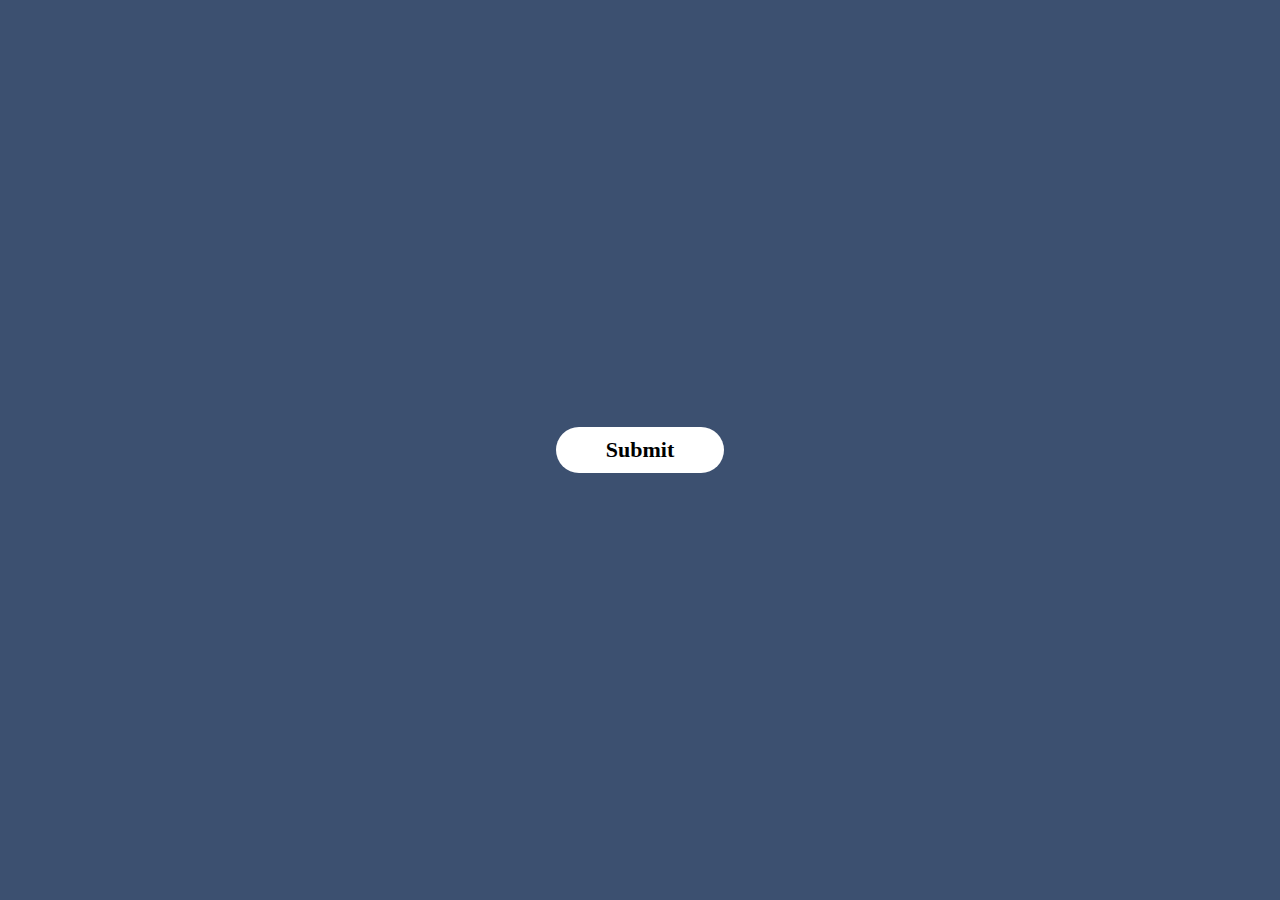
<file: POPUP_design.html>
<!DOCTYPE html>
<html lang="en">
<head>
    <meta charset="UTF-8">
    <meta name="viewport" content="width=device-width, initial-scale=1.0">
    <title>POP up</title>
    <style>
        *{
            margin: 0;
            padding: 0;
            box-sizing: border-box;
            user-select: none;
        }
        .container{
            width: 100%;
            height: 100vh;
            background: #3c5070;
            display: flex;
            align-items: center;
            justify-content: center;
        }
        .btn{
            padding: 10px 50px;
            background: #fff;
            border: 0;
            outline: none;
            cursor: pointer;
            font-size: 22px;
            font-weight: 600;
            border-radius: 30px;
            font-family: 'Segoe UI';
            transition: all 0.6s;
        }
        img{
            border-radius: 50%;
            width: 80px;
            height: 80px;
            border: 3px solid gray;
        }
        h2, p{
            color: #111;
            font-family: 'Gill Sans', 'Gill Sans MT', Calibri, 'Trebuchet MS', sans-serif;
        }
        h2{
            padding: 15px;
            font-size: 36px;
        }
        p{
            margin-top: 1rem;
            font-size: larger;
        }
        .popup{
            width: 400px;
            height: 290px;
            background: #fff;
            border-radius: 6px;
            position: absolute;
            top: -30%;
            left: 50%;
            transform: translate(-50%, 50%) scale(0.2);
            text-align: center;
            padding: 0 50px 80px;
            visibility: hidden;
            transition: transform 0.3s, top 0.4s;
        }
        .popup img{
            margin-top: -50px;
            box-shadow: 0 2px 5px rgba(0,0,0,0.2);
            pointer-events: none; /*this property does not allow any image to copy from user*/
        }
        .Btn{
            padding: 12px 30px;
            width: 100%;
            margin-bottom: 10px;
            margin-top: 1.4cm;
            outline: 1px solid rgb(15, 126, 15);
            background: #6fd649;
            border-radius: 5px;
            color: #ffffff;
            font-weight: bold;
            border: 0;
            box-shadow: 0 5px 5px rgba(0,0,0,0.3);
            transition: 0.3s;
        }
        .Btn:hover{
            box-shadow: none;
            background: rgb(3, 117, 3);
        }
        .openPopup{
            visibility: visible;
            top: 20%;
            transform: translate(-50%, 50%) scale(1);
            
        }
    </style>
</head>
<body>
    <div class="container">
        <button type="submit" class="btn" onclick="openPopup()" onmouseover="hover()" onmouseout="notHover()" id="submit">Submit</button>
        <div class="popup" id="popup">
            <img src="./tick/tick.jfif" alt="">
            <h2><strong>Thank you!</strong></h2>
            <p>Your Details have been succesfully submitted. Thanks!</p>
            <button type="button" class="Btn" onclick="closePopup()">OK</button>
        </div>
    </div>
    <script>
        let popUp = document.getElementById("popup");
        let Submit = document.getElementById("submit");
        function hover(){
           ( Submit.style.backgroundColor = 'blue' ,
            Submit.style.color = 'white');
        }
        function notHover(){
           ( Submit.style.backgroundColor = 'white' ,
            Submit.style.color = 'black')
        }
        function openPopup(){
            ( popUp.classList.add("openPopup"),
            Submit.style.display = 'none');
        }
        function closePopup(){
            let RemovePopupView = popUp.classList.remove("openPopup");
            let CloseEntireWindow = window.close()
        }
    </script>
</body>
</html>
</file>
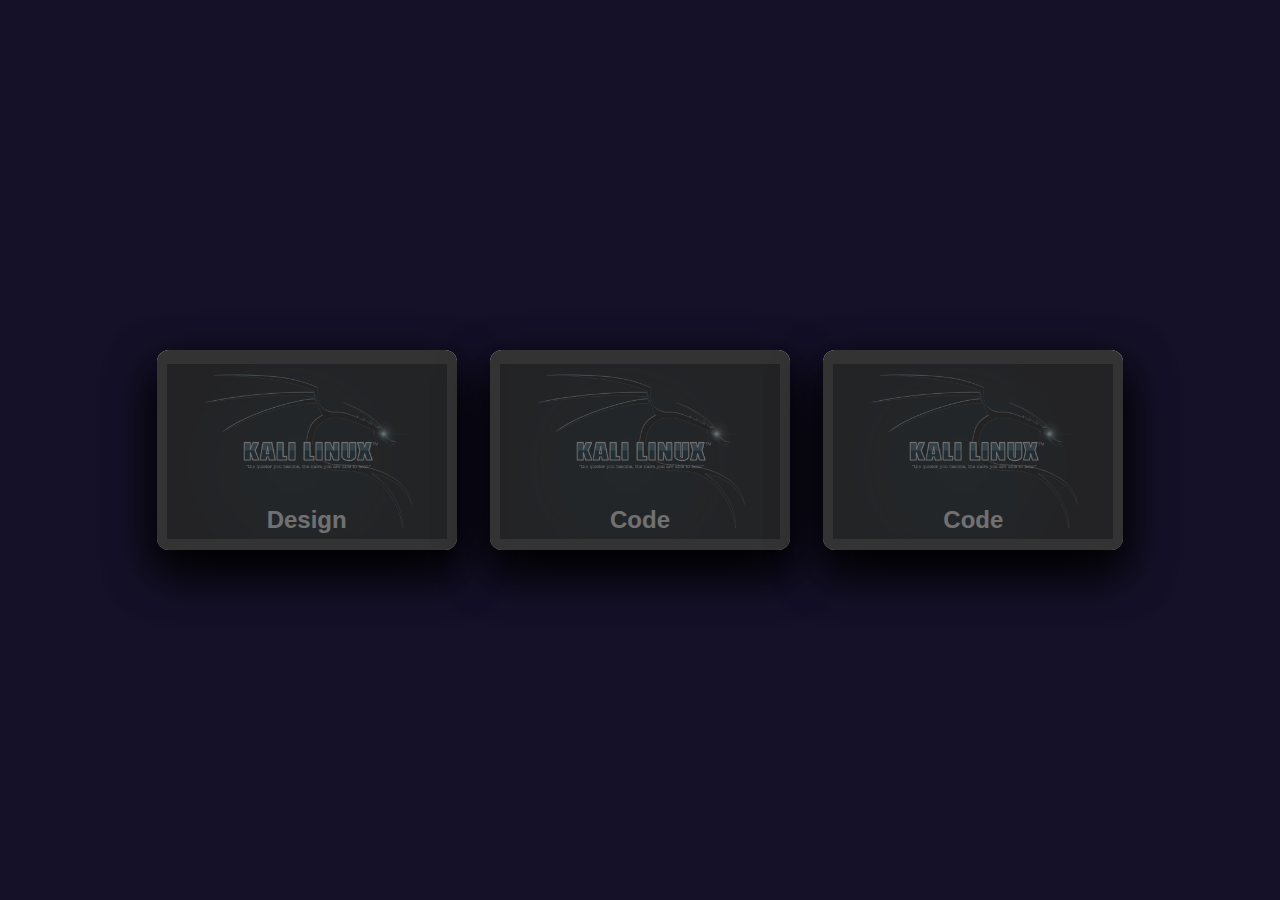
<file: cardHoverEffects in css/card.html>
<!DOCTYPE html>
<html lang="en">
<head>
    <meta charset="UTF-8">
    <meta name="viewport" content="width=device-width, initial-scale=1.0">
    <title>Hovering effect on cards ......</title>
    <link rel="stylesheet" href="style.css">
</head>
<body>
    <section class="container">
        <div class="card">
            <div class="face face1">
                <div class="content">
                    <img src="wallpaperflare.com_wallpaper.jpg" alt="">
                    <h3>Design</h3>
                </div>
            </div>
            <div class="face face2" id="face">
                <div class="content">
                    <p>This Card have a smoother experience of the user and user attracts to it, and spend more time in our Website.</p>
                </div>
                <a href="#" id="btn">Read more</a>
            </div>
        </div>
        <div class="card">
            <div class="face face1">
                <div class="content">
                    <img src="wallpaperflare.com_wallpaper.jpg" alt="">
                    <h3>Code</h3>
                </div>
            </div>
            <div class="face face2" id="face">
                <div class="content">
                    <p>This Card have a smoother experience of the user and user attracts to it, and spend more time in our Website.</p>
                </div>
                <a href="#" id="btn">Read more</a>
            </div>
        </div>

        <div class="card">
            <div class="face face1">
                <div class="content">
                    <img src="wallpaperflare.com_wallpaper.jpg" alt="">
                    <h3>Code</h3>
                </div>
            </div>
            <div class="face face2" id="face">
                <div class="content">
                    <p>This Card have a smoother experience of the user and user attracts to it, and spend more time in our Website.</p>
                </div>
                <a href="#" id="btn">Read more</a>
            </div>
        </div>
    
    </section>
    <script>
        </script>
</body>
</html>
</file>
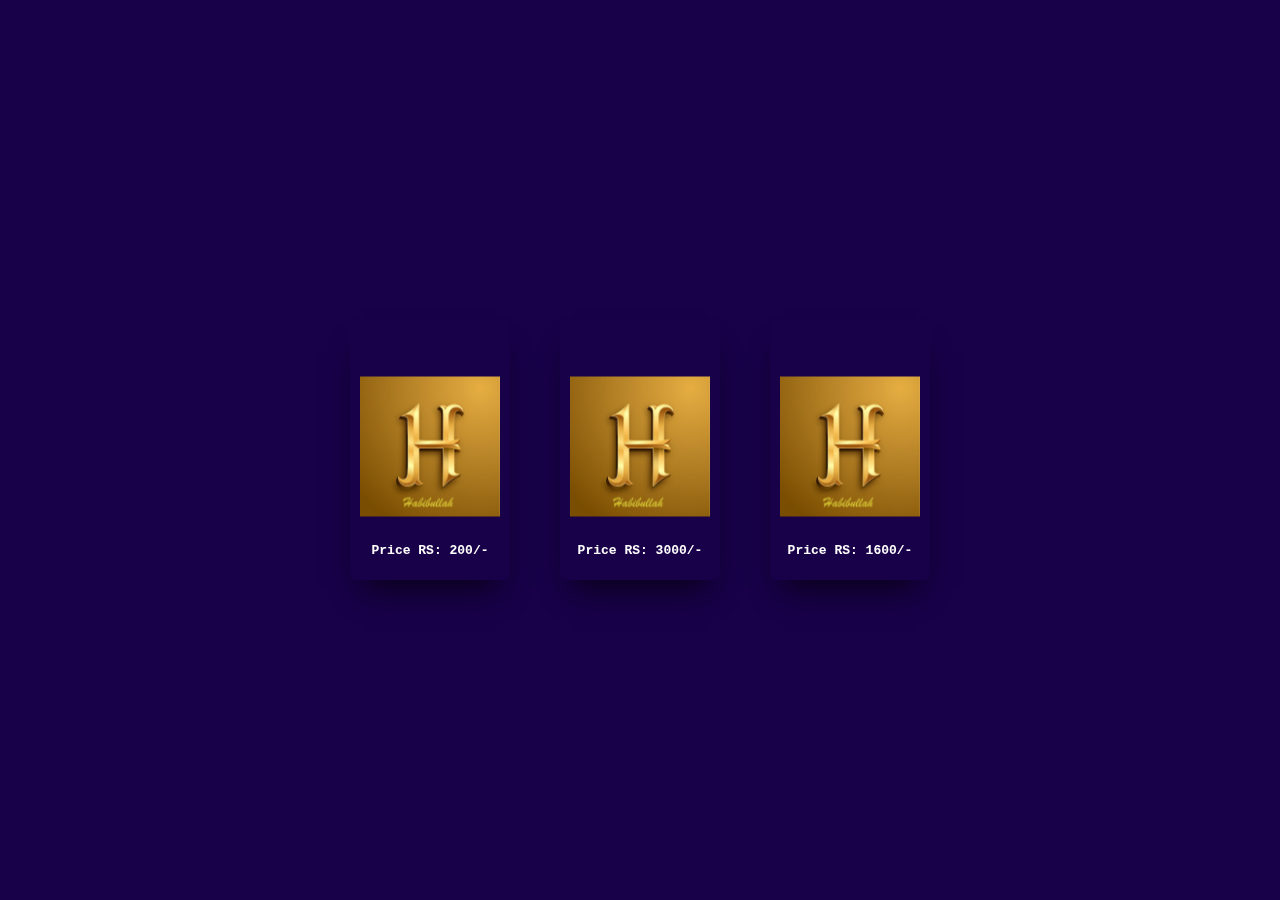
<file: DOM/productCard.html>
<!DOCTYPE html>
<html lang="en">
<head>
    <meta charset="UTF-8">
    <meta name="viewport" content="width=device-width, initial-scale=1.0" user-scalable="none">
    <title>product Card 3d design </title>    
    <link rel="stylesheet" href="Product_card.css"> 
</head>
<body>
    <div class="flex-container">
        <div class="flex-item bg-one tilt">
            <a href="#nothing"><span><img src="../product card images/logo.jpg" alt=""></span>
                <div class="text">
                    Price RS: 200/-
                </div>
            
            </a>
        </div>
        <div class="flex-item bg-two tilt">
            <a href="#nothing"><span><img src="../product card images/logo.jpg" alt=""></span>
                <div class="text">
                    Price RS: 3000/-
                </div>
            
            </a>
        </div>
        <div class="flex-item bg-three tilt">
            <a href="#nothing"><span><img src="../product card images/logo.jpg" alt=""></span>
                <div class="text">
                    Price RS: 1600/-
                </div>
            
            </a>
        </div>
    </div> <!--Flex container End--> 
  <script src="./module.min.js"></script>
    <script src="./productCard.js"></script>
  </html>
</file>
<file: cardHoverEffects in css/style.css>
body{
    margin: 0;
    padding: 0;
    box-sizing: border-box;
    min-height: 100vh;
    background: #151129;
    display: flex;
    justify-content: center;
    align-items: center;
    font-family: 'Lucida Sans', 'Lucida Sans Regular', 'Lucida Grande', 'Lucida Sans Unicode', Geneva, Verdana, sans-serif;
}
section{
    width: 1000px;
    position: relative;
    display: flex;
    justify-content: space-around;
}
section .card{
    position: relative;
    cursor: pointer;
}
section .card .face{
    width: 300px;
    height: 200px;
    transition: 0.5s;
}
section .card > .face.face1{
    border-radius: 12px;
}
section .card > .face.face2{
    border-radius: 12px;
}
section .card .face.face1{
    position: relative;
    background: #333;
    display: flex;
    justify-content: center;
    align-items: center;
    z-index: 1;
    transform: translateY(100px);
    box-shadow: 0 20px 50px rgba(0,0,0,0.8);

}
section .card:hover .face.face1{
    background: #040a11;
    transform: translateY(0);
}
section .card .face.face1 .content{
    opacity: 0.3;
    transition: 0.5s;
}
section .card:hover .face.face1 .content{
    opacity: 1;
}
section .card .face.face1 .content img{
    display: flex;
    user-select: none;
    justify-content: center;
    align-items: center;
    position: relative;
    top: 20px;
    z-index: -3;
    max-width: 280px;
}
section .card .face.face1 .content h3{
    margin: 10px 0 0;
    padding: 0;
    color: #fff;
    text-align: center;
    font-size: 1.5em;
    position: relative;
    bottom: 3rex;
}
section .card .face.face2{
    position: relative;
    background: #fff;
    display: flex;
    justify-content: center;
    align-items: center;
    padding: 20px;
    box-sizing: border-box;
    box-shadow: 0 20px 45px rgba(0, 0, 0, 0.8);
}
section .card .face.face2{
    transform: translateY(-100px);
}
section .card .face.face2:hover{
    transform: translateY(0px);
}

section .card .face.face2 .content p{
    margin-top: -0px;
    padding: 0;
    user-select: none;
}
section .card .face.face2 .content a{
    margin: 15px 0 0;
    display: inline-block;
    text-decoration: none;
    font-weight: 900;
    color: #333;
    padding: 5px;
    border: 1px solid #333;

}
section .card .face.face2 .content a:hover{
    background: #333;
    color: white;
}
a{
    background: wheat;
    padding: 5px 10px;
    width: 60%;
    position: absolute;
    text-align: center;
    bottom: 16px;
    text-decoration: none;
    border-radius: 5px;
    color: black;
    font-family: 'Lucida Sans', 'Lucida Sans Regular', 'Lucida Grande', 'Lucida Sans Unicode', Geneva, Verdana, sans-serif;
    font-weight: 800;
    transition: 0.5s;
}
a:hover{
    background: #e30b5c;
    color: white;
    outline: 1px solid #8d1b45;
}
</file>
<file: DOM/Product_card.css>
*,
*::before,
*::after{
    box-sizing: border-box;
    margin: 0;
    padding: 0;
  user-select: none;
}
.flex-container{
    height: 100vh;
    display: -webkit-box;
    display: flex;
    -webkit-box-pack: center;
            justify-content: center;
    -webkit-box-align: center;
    align-items: center;
    -webkit-box-orient: horizontal;
    -webkit-box-direction: normal;
        flex-flow: nowrap;
        padding: 3em 1em;
        background: #180148;
}
.flex-container .flex-item{
    margin: 25px;
    border-radius: 5px;
    padding: 4.5em 5em;
    position: relative;
    min-height: 260px;
}
.flex-container .flex-item:focus{
    box-shadow: 0 0 3pt 2pt red;
}
.flex-container .flex-item a {
    position: absolute;
    top: 0;
    left: 0;
    right: 0;
    bottom: 0;
    width: 100%;
    height: 100%;
    display: -webkit-box;
    display: flex;
    -webkit-box-pack: center;
    justify-content: center;
    -webkit-box-align: center;
        align-items: center;
    text-decoration: none;
    text-align: center;
    color: white;
    font-size: 24px;
    font-weight: normal;
    line-height: 1.5;
    -webkit-transition: 600ms ease;
    transition: 600ms ease;
    border-radius: 0px;
}
.flex-container .flex-item a span{
    -webkit-transform: translateZ(50px) scale(0.7);
        transform: translateZ(50px) scale(0.7);
}
.tilt{
    box-shadow: 0 20px 30px -13px rgba(0,0,0,0.7);
    -webkit-transform-style: preserve-3d;
        transform-style: preserve-3d;
    -webkit-transform: perspective(500px) rotateX(0deg) rotateY(0deg) scale(1, 1, 1 );
            transform: perspective(500px) rotateX(0deg) rotateY(0deg) scale(1, 1, 1 );
            transition: 0.4s;
}
.tilt:hover{
    box-shadow: 0 40px 70px -15px rgba(0,0,0,0.7);
}
.bg-one{
    background: linear-gradient(45deg #ff194b, #8215f0);
}
.bg-two{
    background: linear-gradient(45deg #ff5f4b, #821564);
}

.bg-three{
    background: linear-gradient(45deg #ff1ec3, #82000f);
}
.flex-item span > img{
    width: 200px;
}
.flex-item .text{
    color: white;
    font-weight: 800;
    font-family: 'Courier New', Courier, monospace;
    font-size: 13px;
    position: absolute;
    bottom: 20px;
}
</file>
